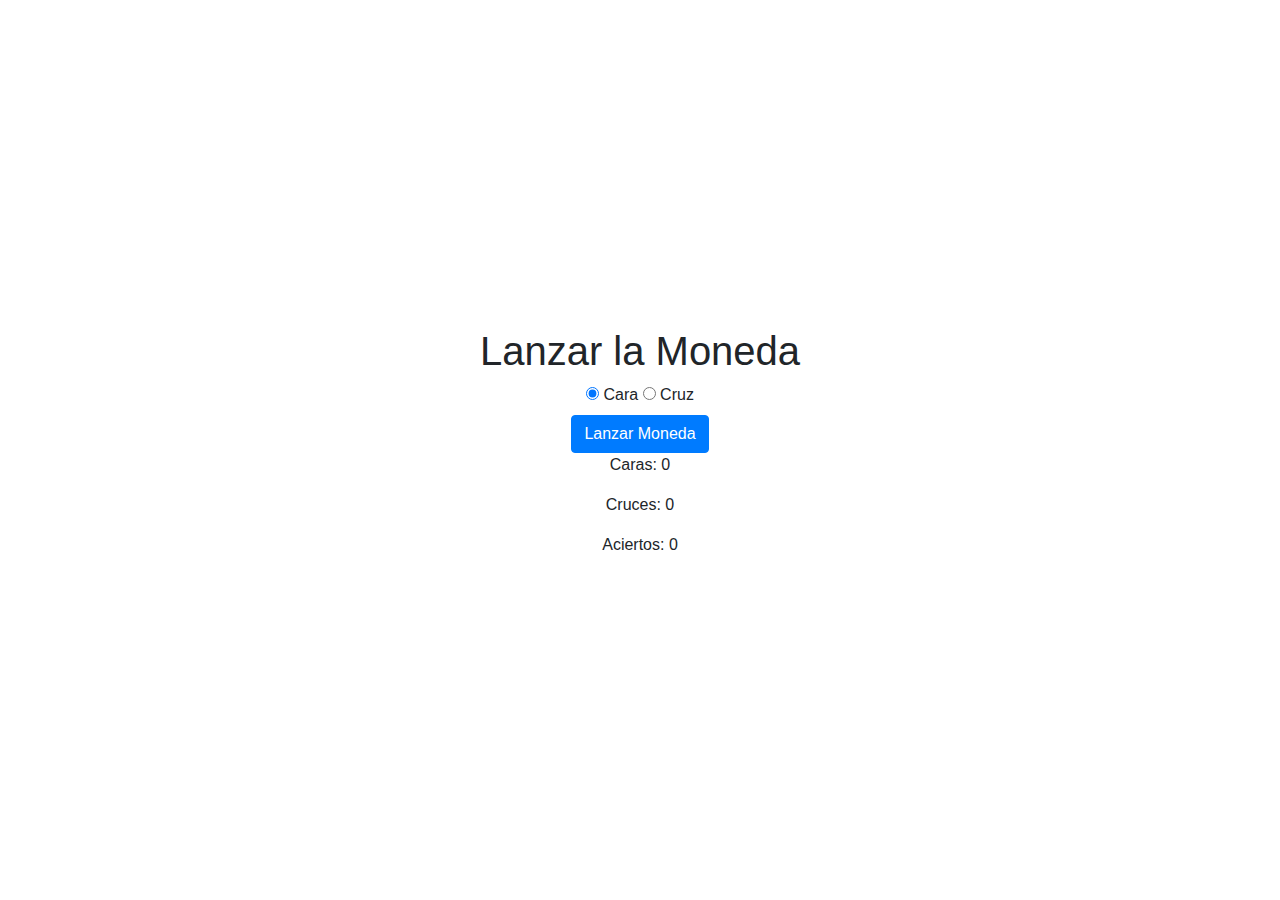
<file: proyectos/coin/coin-toss.html>
<!DOCTYPE html>
<html lang="es">
<head>
    <meta charset="UTF-8">
    <meta name="viewport" content="width=device-width, initial-scale=1.0">
    <title>Lanzar la Moneda</title>
    <link rel="stylesheet" href="coin-toss.css">
    <link rel="stylesheet" href="https://stackpath.bootstrapcdn.com/bootstrap/4.5.2/css/bootstrap.min.css">
</head>
<body>
    <div class="container">
        <h1>Lanzar la Moneda</h1>
        <div>
            <label>
                <input type="radio" name="choice" value="cara" checked> Cara
            </label>
            <label>
                <input type="radio" name="choice" value="cruz"> Cruz
            </label>
        </div>
        <button id="tossButton" class="btn btn-primary">Lanzar Moneda</button>
        <div id="result"></div>
        <div id="stats">
            <p>Caras: <span id="headsCount">0</span></p>
            <p>Cruces: <span id="tailsCount">0</span></p>
            <p>Aciertos: <span id="correctCount">0</span></p>
        </div>
        <div id="alertContainer"></div>
    </div>
    <script src="coin-toss.js"></script>
</body>
</html>
</file>
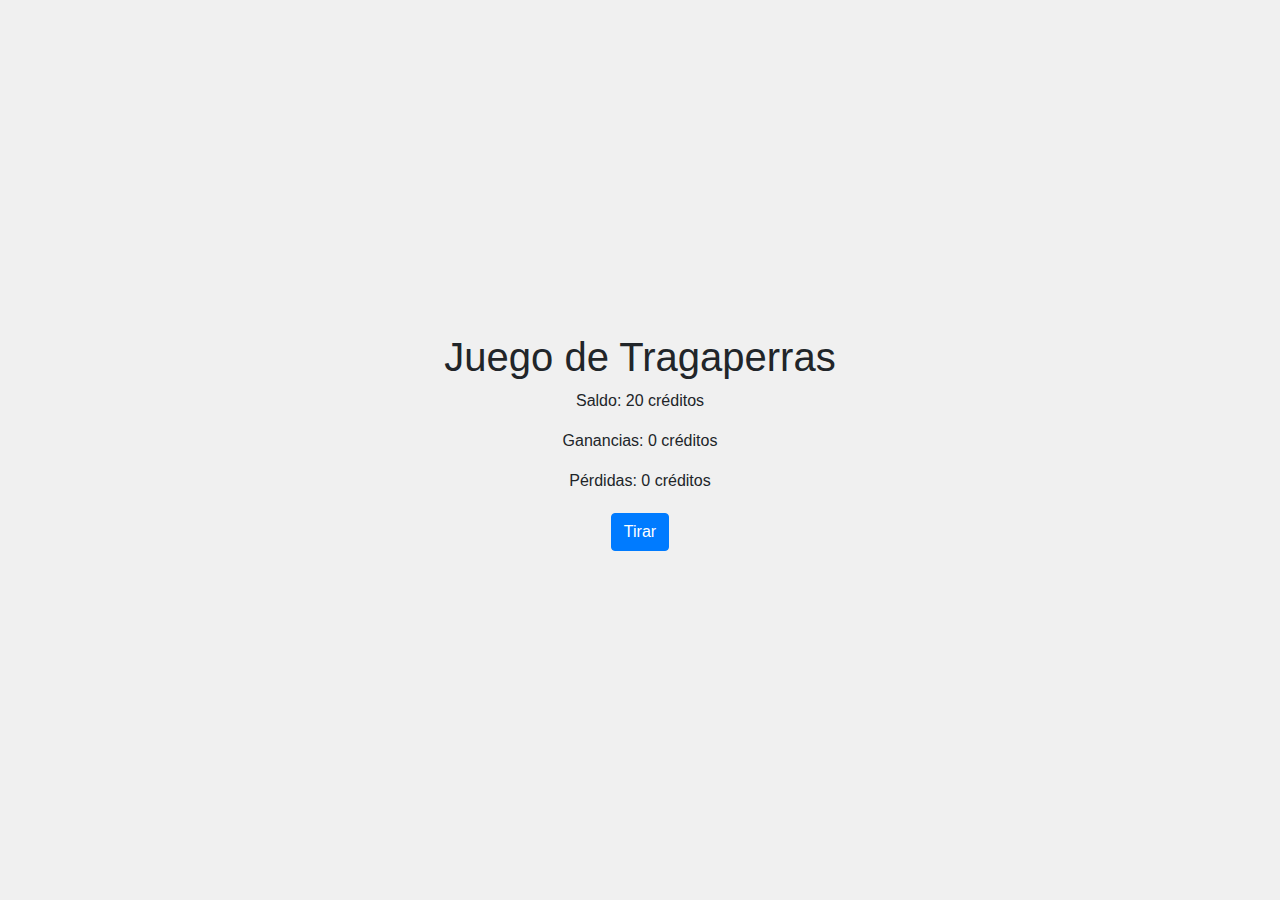
<file: proyectos/slot/slot-machine.html>
<!DOCTYPE html>
<html lang="es">
<head>
    <meta charset="UTF-8">
    <meta name="viewport" content="width=device-width, initial-scale=1.0">
    <title>Tragaperras</title>
    <link rel="stylesheet" href="https://stackpath.bootstrapcdn.com/bootstrap/4.5.2/css/bootstrap.min.css">
    <link rel="stylesheet" href="slot-machine.css">
</head>
<body>
    <div class="container">
        <h1>Juego de Tragaperras</h1>
        <div id="bank">
            <p>Saldo: <span id="balance">20</span> créditos</p>
            <p>Ganancias: <span id="winnings">0</span> créditos</p>
            <p>Pérdidas: <span id="losses">0</span> créditos</p>
        </div>
        <button id="spinButton" class="btn btn-primary">Tirar</button>
        <div id="result" class="mt-3"></div>
    </div>
    <script src="slot-machine.js"></script>
</body>
</html>
</file>
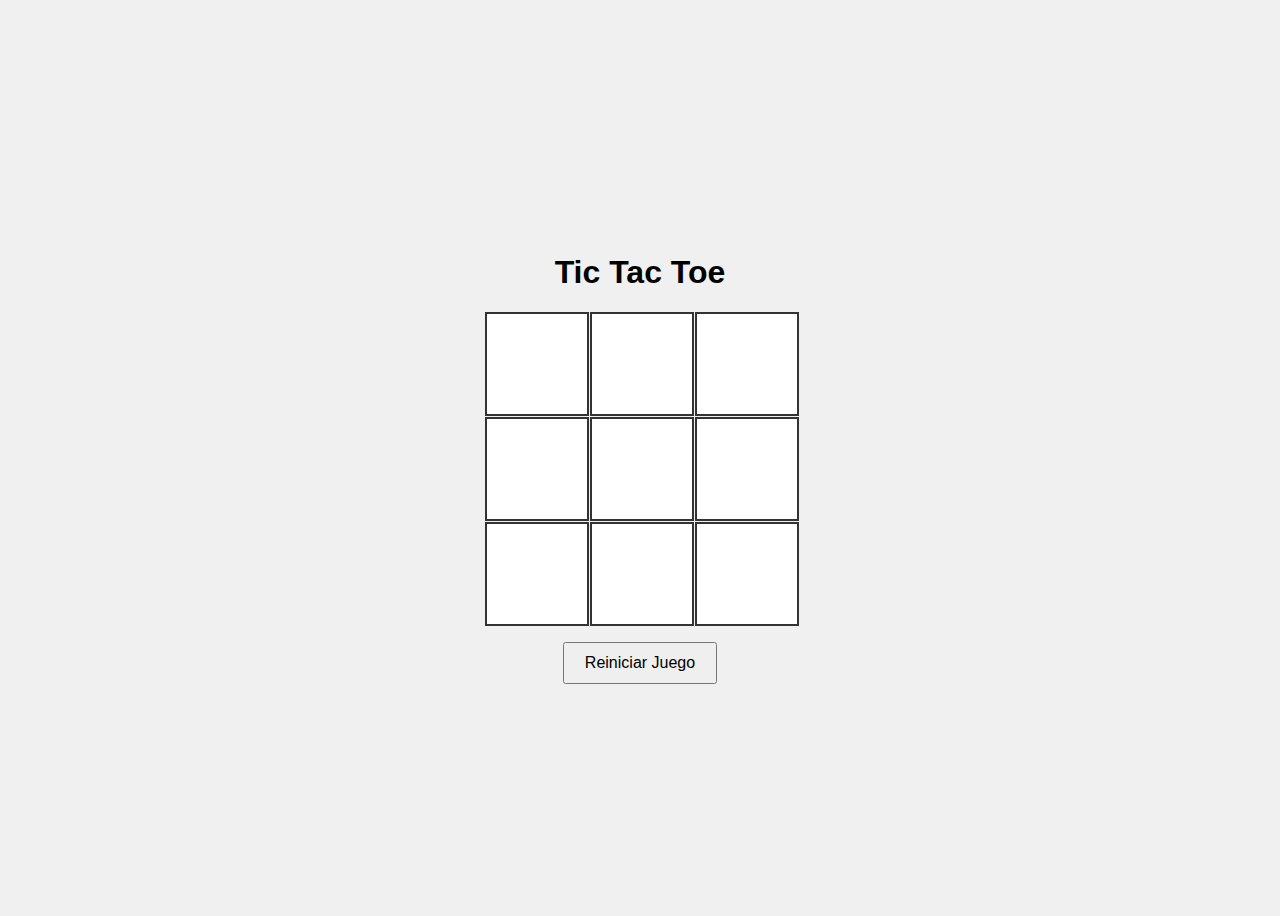
<file: proyectos/tic/tictactoe.html>
<!DOCTYPE html>
<html lang="es">
<head>
    <meta charset="UTF-8">
    <meta name="viewport" content="width=device-width, initial-scale=1.0">
    <title>Tic Tac Toe</title>
    <link rel="stylesheet" href="tictactoe.css">
</head>
<body>
    <div class="container">
        <h1>Tic Tac Toe</h1>
        <div class="board" id="board">
            <div class="cell" data-index="0"></div>
            <div class="cell" data-index="1"></div>
            <div class="cell" data-index="2"></div>
            <div class="cell" data-index="3"></div>
            <div class="cell" data-index="4"></div>
            <div class="cell" data-index="5"></div>
            <div class="cell" data-index="6"></div>
            <div class="cell" data-index="7"></div>
            <div class="cell" data-index="8"></div>
        </div>
        <button id="reset">Reiniciar Juego</button>
    </div>
    <script src="tictactoe.js"></script>
</body>
</html>
</file>
<file: proyectos/coin/coin-toss.css>
body {
    font-family: Arial, sans-serif;
    display: flex;
    justify-content: center;
    align-items: center;
    height: 100vh;
    background-color: #f0f0f0;
}

.container {
    text-align: center;
}

button {
    padding: 10px 20px;
    font-size: 1em;
    cursor: pointer;
}

/* Animaciones */
.win-animation {
    animation: win 1s forwards;
}

.lose-animation {
    animation: lose 1s forwards;
}

@keyframes win {
    from { background-color: green; }
    to { background-color: white; }
}

@keyframes lose {
    from { background-color: red; }
    to { background-color: white; }
}
</file>
<file: proyectos/slot/slot-machine.css>
body {
    font-family: Arial, sans-serif;
    display: flex;
    justify-content: center;
    align-items: center;
    height: 100vh;
    background-color: #f0f0f0;
}

.container {
    text-align: center;
}

#bank {
    margin-bottom: 20px;
}
</file>
<file: proyectos/tic/tictactoe.css>
body {
    font-family: Arial, sans-serif;
    display: flex;
    justify-content: center;
    align-items: center;
    height: 100vh;
    background-color: #f0f0f0;
}

.container {
    text-align: center;
}

.board {
    display: grid;
    grid-template-columns: repeat(3, 100px);
    grid-template-rows: repeat(3, 100px);
    gap: 5px;
    margin: 20px auto;
}

.cell {
    width: 100px;
    height: 100px;
    background-color: white;
    border: 2px solid #333;
    display: flex;
    justify-content: center;
    align-items: center;
    font-size: 2em;
    cursor: pointer;
    transition: background-color 0.3s;
}

.cell:hover {
    background-color: #e0e0e0;
}

.cell.x {
    color: blue;
}

.cell.o {
    color: red;
}

button {
    padding: 10px 20px;
    font-size: 1em;
    cursor: pointer;
}

/* Animaciones */
.win-animation {
    animation: win 1s forwards;
}

.lose-animation {
    animation: lose 1s forwards;
}

.draw-animation {
    animation: draw 1s forwards;
}

@keyframes win {
    from { background-color: green; }
    to { background-color: white; }
}

@keyframes lose {
    from { background-color: red; }
    to { background-color: white; }
}

@keyframes draw {
    from { background-color: yellow; }
    to { background-color: white; }
}
</file>
